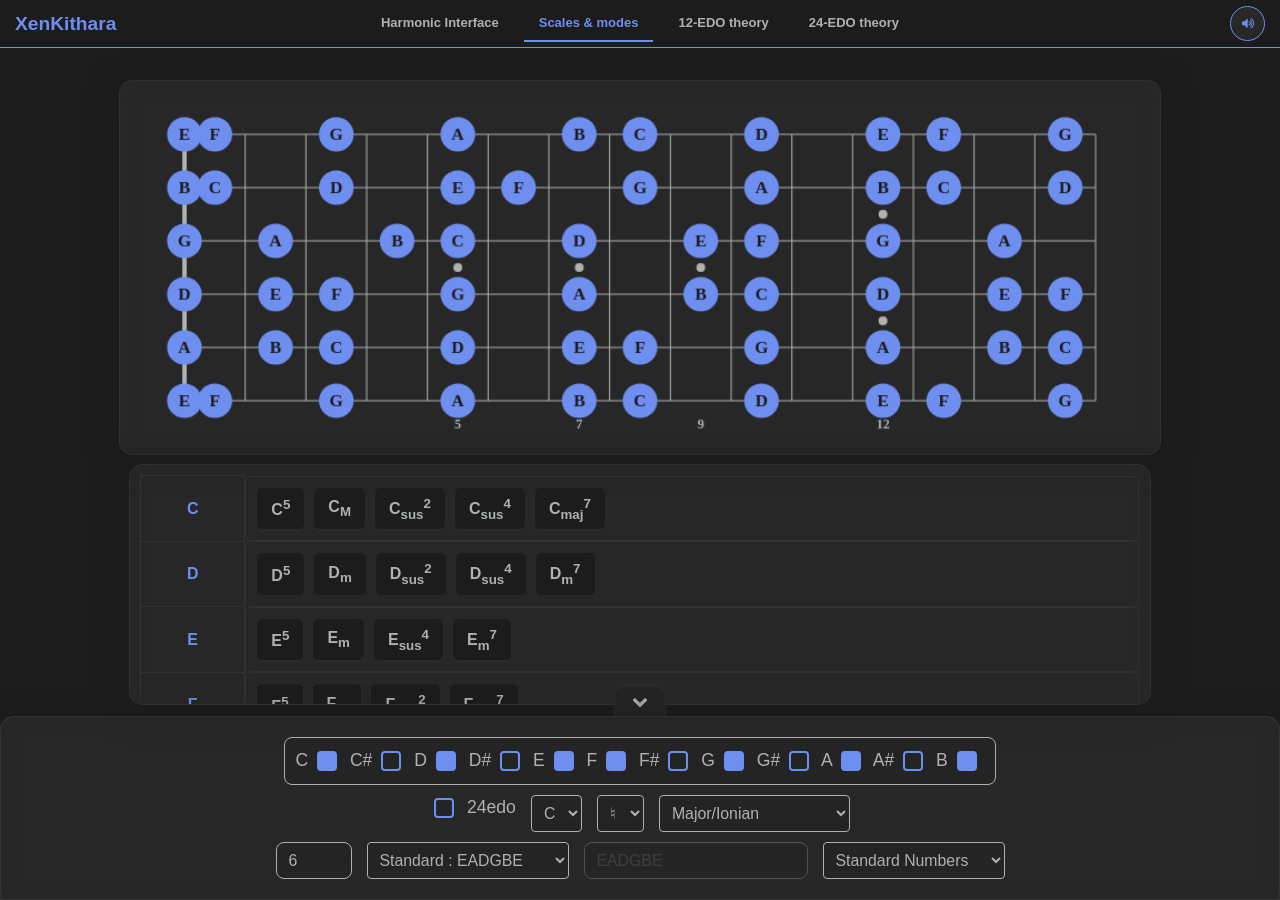
<file: tools/modes_scales/index.html>
<!DOCTYPE html>
<html lang="en">

<head>
    <meta charset="UTF-8">
    <title>XenKithara - Modes & Scales</title>
    <link rel="stylesheet" href="../../css/master-style.css">
    <link rel="stylesheet" href="style.css">
    <script src="../../js/utils/modes.js"></script>
    <script src="../../js/core/theory-engine.js" defer></script>
    <script src="../../js/core/audio-manager.js" defer></script>
    <link rel="stylesheet" href="https://cdnjs.cloudflare.com/ajax/libs/font-awesome/4.7.0/css/font-awesome.min.css">
    <script src="../../js/components/main-nav.js" defer></script>
    <script src="../../js/components/guitar-fretboard.js" type="module"></script>

    <link rel="icon" type="image/png" href="../../assets/icon.png" />

    <script src="script.js" defer></script>
</head>

<body>
    <main-nav active-tab="modes" root-path="../../"></main-nav>

    <div class="content">
        <div class="card">
            <guitar-fretboard
                strings="6"
                tuning="EADGBE"
                notes="C, E, G"
                width="900"
                height="300"
                is24edo="false"
                fret-numbers="true"
                id="grid">
            </guitar-fretboard>
        </div>

        <div class="card">
            <table class="table-center" id="chord-table"></table>
        </div>
    </div>

    <footer>
    <div class="footer-toggle" id="toggle-footer">
        <i class="fa fa-chevron-down"></i>
    </div>
        <div class="notes card">
            <form id="form" onsubmit="return false;">
                <div id="checkbox-container">
                </div>

                <div class="controls-row">
                    <span>
                        <input type="checkbox" id="is24edoToggle" onclick="onEDOChange();">
                        <label for="is24edoToggle">24edo</label>
                    </span>
                    <select id="tune-select" onchange="writeTune()">
                        <option value="C" selected>C</option>
                        <option value="D">D</option>
                        <option value="E">E</option>
                        <option value="F">F</option>
                        <option value="G">G</option>
                        <option value="A">A</option>
                        <option value="B">B</option>
                    </select>

                    <select id="alt-select" onchange="writeTune()">
                        <option value="#">#</option>
                        <option value="♮" selected>♮</option>
                        <option value="♭">♭</option>
                    </select>

                    <select id="mode-select" onchange="writeTune()">
                    </select>
                </div>

                <div class="controls-row">
                    <input type="number" id="string-number" value="6" onchange="changeStringCount()">
                    <select id="tuning-select" onchange="changeTuning()">
                        <option value="EADGBE" selected>Standard : EADGBE</option>
                        <option value="CGADGC">Arabic Oud : CGADGC</option>
                        <option value="DABEAD">Turkish Oud : DABEAD</option>
                        <option value="CUSTOM">Custom</option>
                    </select>

                    <input type="text" id="custom-tuning" placeholder="EADGBE" autocapitalize="characters"
                        onkeypress="onTuningChange();">

                    <select id="fret-numbers-select" onchange="changeFretNumbers()">
                        <option value="none">No Fret Numbers</option>
                        <option value="true" selected>Standard Numbers</option>
                        <option value="12edo">12-EDO Equivalents</option>
                    </select>
                </div>
            </form>
        </div>
    </footer>
</body>

</html>
</file>
<file: css/master-style.css>
:root {
    --bg-dark: #1C1C1C;
    --bg-nav: #1C1C1C;
    --bg-light: #242424;
    --text-white: #AEB2B2;
    --text-dark: #1C1C1C;
    --text-muted: #97a6af;
    --accent-blue: #6F8FF0;
    --dark-blue: #002cb1;
    --accent-red: #FE5658;
    --accent-green: #1E5128;
    --accent-orange: #413C26;
    --accent-yellow: #FDE87B;
    --cool-blue: #6f8ff078;
    --glass: rgba(255, 255, 255, 0.05);
    --glass-blur: 10px;

    /* z-index level */
    --level--1: -1;
    --level-0: 1;
    --level-1: 10;
    --level-2: 20;
    --level-3: 30;
    --level-4: 40;
    --level-5: 50;
}

body {
    margin: 0;
    padding: 0;
    background-color: var(--bg-dark);
    color: var(--text-white);
    font-family: 'Inter', 'Segoe UI', sans-serif;
    width: 100%;
}

/* Navigation Style EDO */
.main-nav {
    width: 100%;
    background: var(--bg-nav);
    border-bottom: 1px solid var(--accent-blue);
    position: sticky;
    top: 0;
    z-index: var(--level-4);
}

.nav-container {
    display: flex;
    justify-content: center;
    gap: 20px;
    padding: 10px;
}

.nav-btn {
    background: none;
    border: none;
    color: var(--text-white);
    padding: 12px 24px;
    cursor: pointer;
    font-weight: 600;
    transition: all 0.3s;
    border-bottom: 2px solid transparent;
}

.nav-btn:hover {
    color: var(--accent-blue);
}

.nav-btn.active {
    color: var(--accent-blue);
    border-bottom: 2px solid var(--accent-blue);
}

/* --- Global Harmonized UI Components --- */

/* 1. Standardized Buttons */
button,
.nav-btn,
.tab-btn {
    padding: 10px 20px;
    background: var(--glass);
    border: 1px solid var(--glass);
    color: var(--text-muted);
    cursor: pointer;
    border-radius: 10px;
    font-size: 0.95em;
    font-weight: 600;
    transition: all 0.25s cubic-bezier(.2, .9, .32, 1);
    backdrop-filter: blur(var(--glass-blur));
    font-family: 'Inter', sans-serif;
}

button:hover,
.nav-btn:hover {
    transform: translateY(-2px);
    color: var(--text-white);
    border-color: var(--accent-blue);
    background: rgba(255, 255, 255, 0.05);
}

button.active,
.nav-btn.active,
.tab-btn.active {
    background: linear-gradient(90deg, var(--accent-blue), rgba(111, 143, 240, 0.2));
    border: 1px solid rgba(111, 143, 240, 0.4);
    color: var(--text-dark);
    /* Improved contrast for active state */
}

/* 2. Harmonized Form Inputs (Select, Number, Text) */
select,
input[type="number"],
input[type="text"] {
    background-color: var(--bg-light);
    color: var(--text-white);
    border: 1px solid var(--glass);
    border-radius: 8px;
    padding: 8px 12px;
    font-family: 'Inter', sans-serif;
    font-size: 0.9em;
    transition: border-color 0.3s, box-shadow 0.3s;
    outline: none;
}

select:focus,
input:focus {
    border-color: var(--accent-blue);
    box-shadow: 0 0 0 2px rgba(111, 143, 240, 0.2);
}

/* 3. Custom Styled Checkboxes */
input[type="checkbox"] {
    appearance: none;
    -webkit-appearance: none;
    width: 18px;
    height: 18px;
    background: var(--bg-light);
    border: 2px solid var(--accent-blue);
    border-radius: 4px;
    cursor: pointer;
    position: relative;
    vertical-align: middle;
    margin-right: 8px;
}

input[type="checkbox"]:checked {
    background: var(--accent-blue);
}

input[type="checkbox"]:checked::after {
    position: absolute;
    color: var(--text-dark);
    font-size: 14px;
    font-weight: bold;
    left: 2px;
    top: -2px;
}

/* 4. Table Harmonization */
table {
    border-collapse: separate;
    border-spacing: 4px;
}

td,
th {
    border-radius: 6px;
}

.card {
    background: var(--glass);
    border: 1px solid var(--glass);
    border-radius: 14px;
    padding: 20px;
    backdrop-filter: blur(var(--glass-blur));
    transition: transform 260ms cubic-bezier(.2, .9, .32, 1), box-shadow 260ms;
    box-shadow: 0 6px 30px var(--bg-nav);
}

/* headings inside cards */
.card h3 {
    font-size: 1.28em;
    margin-bottom: 12px;
    color: var(--text-white);
}

.card h4 {
    font-size: 1.03em;
    margin-top: 12px;
    margin-bottom: 8px;
    color: var(--accent-blue);
}

/* Foldable Footer Styling */
footer {
    position: fixed;
    bottom: 0;
    left: 0;
    width: 100%;
    z-index: var(--level-5);
    transition: transform 0.4s cubic-bezier(0.4, 0, 0.2, 1);
}

footer.folded {
    transform: translateY(calc(100% - 30px));
    /* Leaves only the arrow visible */
}

.footer-toggle {
    width: 50px;
    height: 30px;
    background: var(--bg-light);
    border: 1px solid var(--glass);
    border-bottom: none;
    border-radius: 10px 10px 0 0;
    margin: 0 auto;
    display: flex;
    align-items: center;
    justify-content: center;
    cursor: pointer;
    color: var(--text-white);
    transition: background 0.3s;
}

.footer-toggle:hover {
    background: var(--bg-dark);
}

.footer-toggle i {
    transition: transform 0.3s;
}

footer.folded .footer-toggle i {
    transform: rotate(180deg);
}

/* Adjusting existing footer containers */
footer .card {
    border-bottom-left-radius: 0;
    border-bottom-right-radius: 0;
    margin-bottom: 0;
}

#infos {
    position: fixed;
    top: 50%;
    right: 0;
    transform: translateY(-50%);
    width: 40px;
    height: 50px;
    background: var(--bg-light);
    border: 3px solid var(--glass);
    border-right: none;
    border-radius: 15px 0 0 15px;
    color: var(--text-white);
    font-size: 1.5em;
    display: flex;
    align-items: center;
    justify-content: center;
    padding-left: 5px;
    transition: all 0.3s ease;
    z-index: var(--level-5);
    box-shadow: -2px 2px 10px rgba(0,0,0,0.2);
}

#infos:hover {
    color: var(--text-white);
    transform: translateY(-50%) scale(1.1) translateX(-5px);
    cursor: pointer;
}

#infos:hover~#main {
    visibility: visible;
    opacity: 1;
}

#main:hover {
    visibility: visible;
    opacity: 1;
}

#main {
    position: fixed;
    top: 10%;
    left: 5%;
    /* Use a semi-transparent glass border as the base */
    border: 2px solid var(--glass);
    border-radius: 20px;
    visibility: hidden;
    opacity: 0;
    background-color: var(--bg-light);
    color: var(--text-white);
    width: 90%;
    transition: all 0.3s ease;
    z-index: var(--level-3);
    text-align: justify;
    font-size: 0.7em;
    backdrop-filter: blur(var(--glass-blur));
    overflow: hidden;
    max-height: 80vh;
    padding: 10px;
    box-sizing: border-box;
    z-index: var(--level-5);
}

/* The "Running" Accent Line */
#main::before {
    content: "";
    position: absolute;
    /* Expand slightly outside the container to cover the border area */
    top: -50%;
    left: -50%;
    width: 200%;
    height: 200%;
    border-radius: 200%;
    background: var(--accent-blue);
    opacity: 0.5;
    animation: rotateLine 8s ease-in-out infinite;
    z-index: var(--level--1);
}

#main::after {
    content: "";
    position: absolute;
    inset: 2px;
    /* This thickness should match your desired border width */
    background: var(--bg-light);
    border-radius: 18px;
    /* Slightly less than parent to fit inside */
    z-index: var(--level--1);
}

@keyframes rotateLine {
    from {
        transform: rotate(0deg);
    }

    to {
        transform: rotate(360deg);
    }
}

#main p {
    margin: 0;
    padding: 10px 20px;
    font-size: 1.5em;
}

#main h1 {
    padding: 10px 20px;
}

a {
    text-decoration: none;
    color: var(--accent-blue);
    font-weight: bold;
    transition: all 0.3s ease;
}

.card canvas,
.card svg,
.card custom-keyboard,
.card guitar-fretboard {
    max-width: 100%;
    /* height: auto !important; */
}

@media (max-width: 600px) {
}
</file>
<file: tools/modes_scales/style.css>
body {
    text-align: center;
    background-size: 400px 200px;
    background-repeat: no-repeat;
    background-position: center 80px;
    height: 100vh;
    overflow: hidden;
    display: flex;
    flex-direction: column;
}

.content {
    position: absolute;
    width: 100vw;
    max-height: calc(100vh - 275px);
    height: 100vh;
    top: 0;
    left: 0;
    display: flex;
    flex-direction: column;
    justify-content: space-evenly;
    align-items: center;
    gap: 1vh;
    margin-top: 80px;
}

.notes {
    font-size: 1.1em;
}

.controls-row {
    display: flex;
    justify-content: center;
    gap: 15px;
}

select, input {
    background: var(--bg-light);
    color: var(--text-white);
    border: 1px solid var(--text-white);
    padding: 8px;
    border-radius: 4px;
}

input[type="text"] {
    border: 1px solid var(--text-white);
}

input[type="number"] {
    border: 1px solid var(--text-white);
    width: 50px;
}

.card:has(table) {
    flex: 1;
    min-height: 150px;
    max-height: 45vh;
    overflow-y: auto;
    overflow-x: hidden;
    padding: 10px;
    width: 95%;
    max-width: 1000px;
}

table {
    border-collapse: collapse;
    border-spacing: 0px;
    width: 100%;
    max-width: 100%;
    margin: 0 auto;
}
td, th {
    border: 1px solid var(--glass);
    padding: 12px 15px;
    font-size: 1rem;
}

#checkbox-container {
    padding: 10px;
    background: var(--bg-light);
    border: 1px solid var(--text-white);
    border-radius: 8px;
    display: inline-block;
}

.note-check {
    margin-right: 10px;
    accent-color: var(--accent-blue);
}

form {
    display: flex;
    flex-direction: column;
    justify-content: space-around;
    align-items: center;
    gap: 10px;
}

.chord-btn {
    background: var(--bg-dark);
    color: var(--text-white);
    border: 1px solid var(--glass);
    padding: 8px 14px;
    border-radius: 6px;
    font-size: 1em;
    cursor: pointer;
    transition: all 0.2s ease;
}

.chord-btn:hover {
    background: var(--accent-blue);
    color: var(--bg-dark);
    border-color: var(--accent-blue);
    transform: translateY(-2px);
}

#grid {
    width: 100%;
    height: auto;
}

.card:has(#grid) {
    width: 95%;
    max-width: 1000px;
    display: flex;
    justify-content: center;
}

@media (max-width: 900px), (max-device-width: 900px) {
    html::before {
        content: "⚠️ Warning: This page is not optimized for small screens.";
        display: block;
        position: fixed;
        top: 50px;
        left: 50%;
        transform: translateX(-50%);
        background: var(--accent-red);
        color: var(--text-dark);
        padding: 10px 20px;
        border-radius: 8px;
        font-weight: bold;
        z-index: 9999;
        box-shadow: 0 4px 15px rgba(0,0,0,0.5);
        text-align: center;
        width: 80%;
        max-width: 300px;
        pointer-events: none;
        zoom: 250%;
    }
}
</file>
